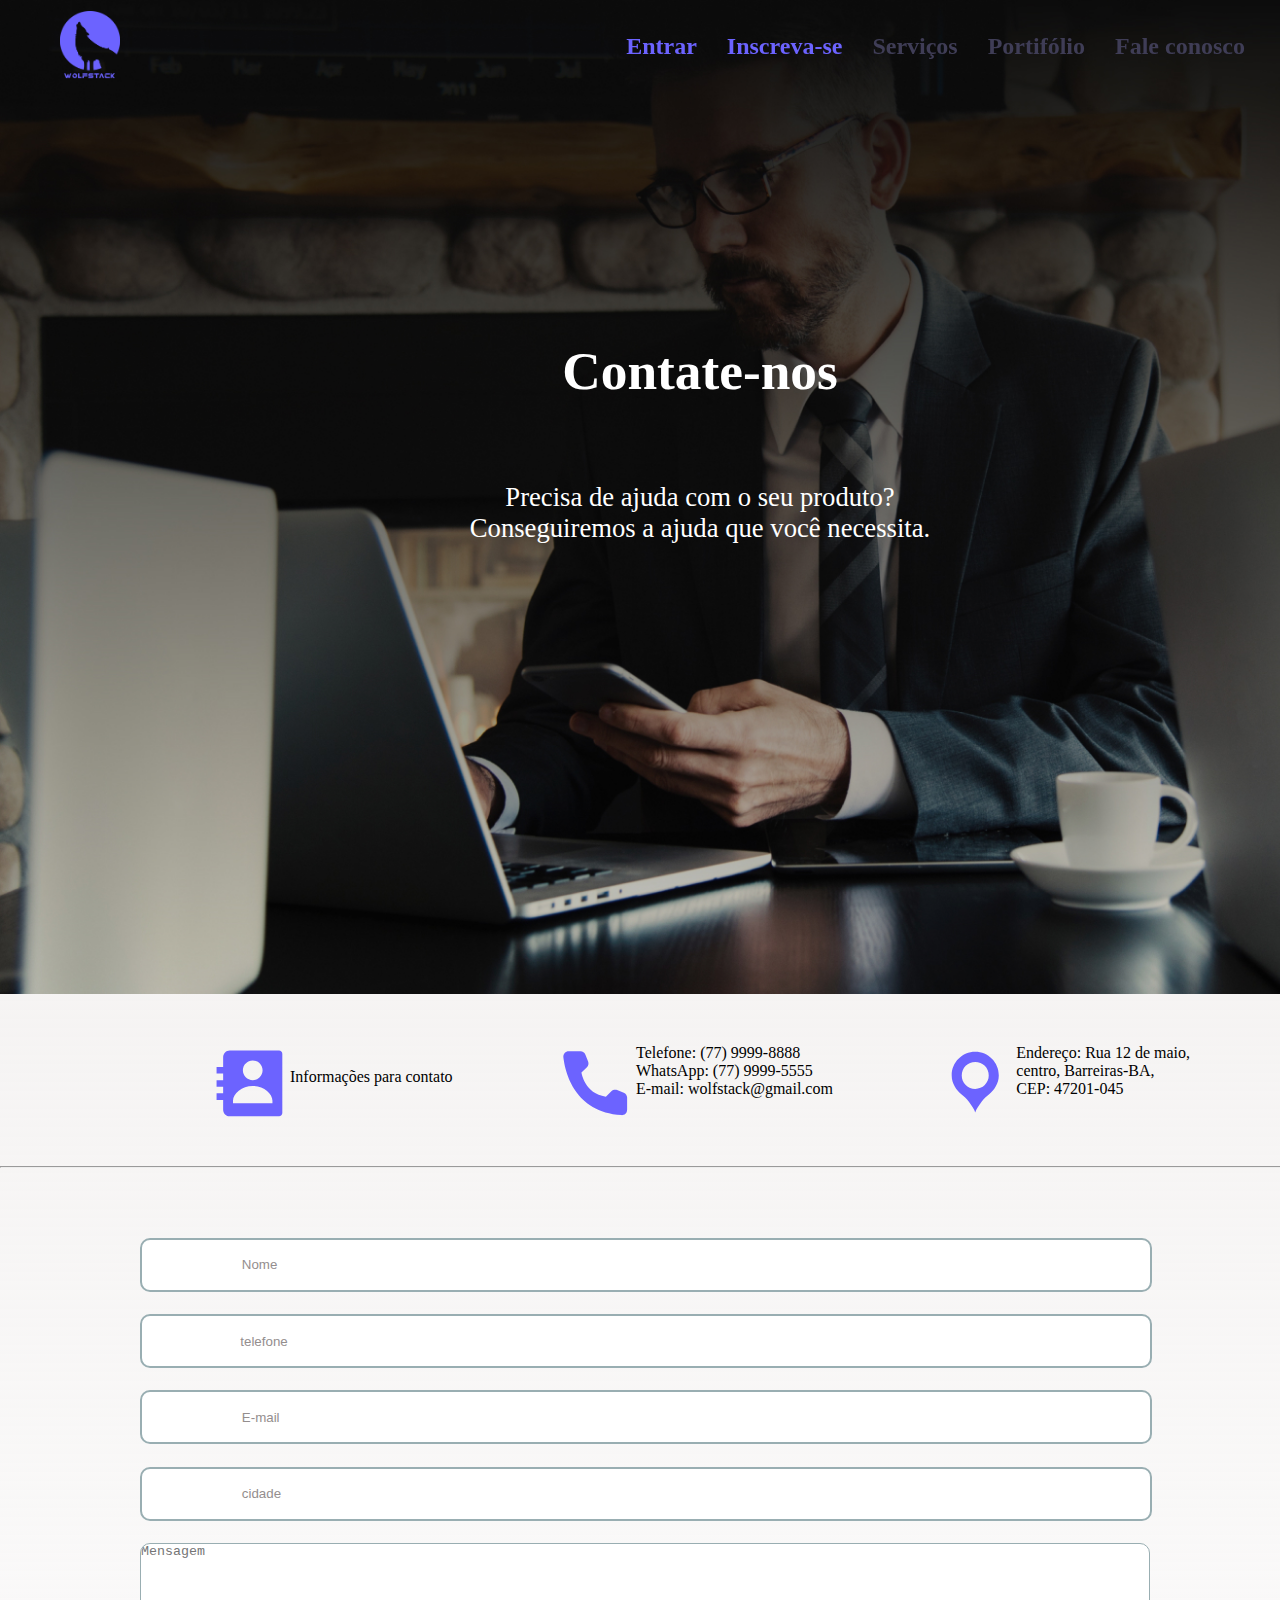
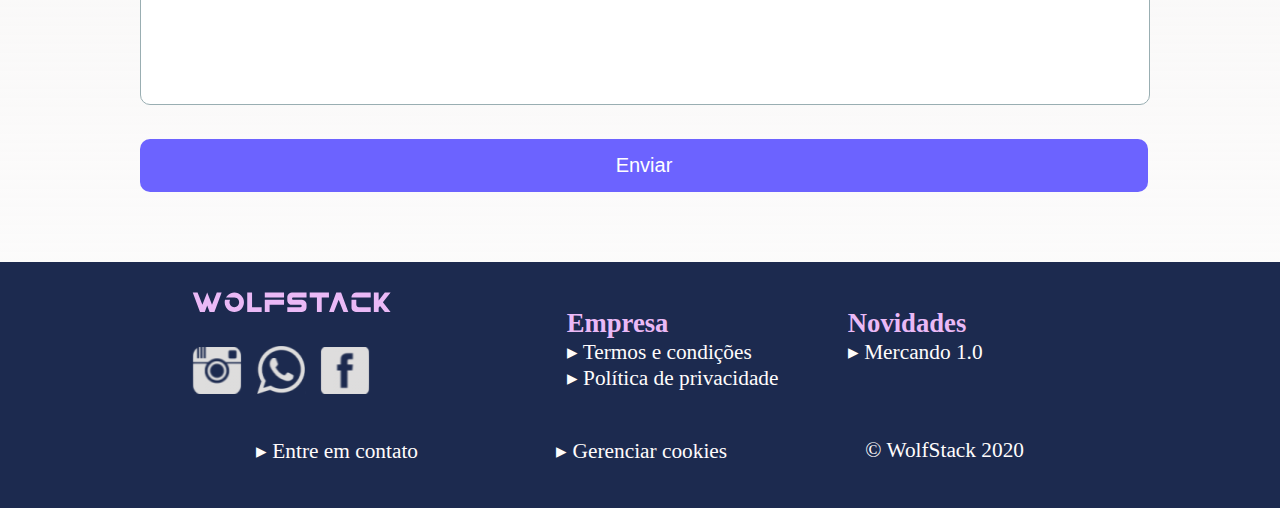
<file: WolfSatck/src/html/contate-nos.html>
<!DOCTYPE html>
<html lang="pt-BR">
  <head>
    <meta charset="UTF-8" />
    <meta name="viewport" content="width=device-width, initial-scale=1.0" />

    <link rel="stylesheet" type="text/css" href="../styles/menu.css" />
    <link rel="stylesheet" type="text/css" href="../styles/footer.css" />
    <link rel="stylesheet" type="text/css" href="../styles/global.css" />
    <link rel="stylesheet" type="text/css" href="../styles/contate-nos.css" />
    <script
      src="https://code.jquery.com/jquery-3.5.1.min.js"
      integrity="sha256-9/aliU8dGd2tb6OSsuzixeV4y/faTqgFtohetphbbj0="
      crossorigin="anonymous"
    ></script>
    <title>WolfStack - Página de contato</title>
  </head>
  <body>
    <header class="cabecalho">

      <div class="navbar">
          <a href="../html/Index.html"> <img src="../images/logo_cores_invertidas.png" alt="logo"> </a>
      
          <div class="hamburger active">
          
          </div>
      
          <ul class="menu active">
              <li> <a href="../html/login.html"><span>Entrar</span></a> </li>
              <li> <a href="../html/criar_conta.html"><span>Inscreva-se</span></a> </li>
              <li> <a href="#">Serviços</a>
              <ul>
                  <li><a href="../html/Servicos_WebSite.html">Web Sites</a></li>
                  <li><a href="../html/Servicos_SistemaWeb.html">Sistema Web</a></li>
                  <li><a href="../html/Servicos_Aplicativo.html">Aplicações Mobile</a></li>
                  <li><a href="../html/Servicos_Upgrade.html">Upgrade/Redesign</a></li>
              </ul>
              <li> <a href="../html/portifolio.html">Portifólio</a> </li>
              <li> <a href="../html/contate-nos.html">Fale conosco</a> </li>
          </ul>
      </div>
    </header>

    <div class="main_block">
      <section>
        <div class="apresentation">
          <img
            src="../images/initial_img_contactPage.jpg"
            alt="plano de fundo sistema"
          />
  
          <h3>Contate-nos</h3>
          <p>
            Precisa de ajuda com o seu produto? <br>
            Conseguiremos a ajuda que você necessita.
          </p>
        </div>
      </section>
  
      <section>
        <div class="contact">
          <div class="box info">
            <img
              src="../images/icon-contact.svg"
              alt="icone informações de contato"
            />
            <p>Informações para contato</p>
          </div>
  
          <div class="box phone">
            <img
              src="../images/icon-phone.svg"
              alt="icone informações de contato"
            />
            <p>
              Telefone: (77) 9999-8888 <br />
              WhatsApp: (77) 9999-5555 <br />
              E-mail: wolfstack@gmail.com
            </p>
          </div>
  
          <div class="box address">
            <img
              src="../images/icon-address.svg"
              alt="icone informações de contato"
            />
            <p>
              Endereço: Rua 12 de maio, <br />centro, Barreiras-BA, <br />
              CEP: 47201-045
            </p>
          </div>
        </div>
      </section>
      <hr>
      <div id="container_form">
        <div id="form">
          <form action="" method="POST" enctype="multipart/form-data">
            <input
              type="text"
              name="nome"
              id="nome"
              placeholder="Nome"
              required
            />
  
            <input
              type="number"
              name="telefone"
              id="telefone"
              placeholder="telefone"
            />
  
            <input type="text" name="email" id="email" placeholder="E-mail" />
            <input type="text" name="cidade" id="cidade" placeholder="cidade" />
  
            <textarea
              placeholder="Mensagem"
  
            ></textarea>
  
            <input
              class="button"
              type="submit"
              name="contato"
              id="contato"
              value="Enviar"
            />
          </form>
        </div>
      </div>
    </div>
    

   <!-- Footer -->
   <div id="container_pre_footer">
    <div id="pre-footer">
        <div id="div_logoRedesociais">
            <img src="../images/WolfStack_rodape_clara.svg" alt="WolfStack ilustração" id="logo_footer">
        
            <hr>

            <div id="pre_footer_img">
                <img src="../images/instagram_icon_white.svg" alt="ícone-instagram" class="icon_sociais">
                <img src="../images/whatsapp_icon_white.svg" alt="ícone-whatsapp" class="icon_sociais">
                <img src="../images/facebook_icon_white.svg" alt="ícone-facebook" class="icon_sociais">
            </div>

        </div>

            <hr>
        <div class="pre_footer_conteudo">
            
            <div id="empresa">
                <h5>Empresa</h5>
                <a href="#">&#9656; Termos e condições</a> 
                <br>
                <a href="#">&#9656; Política de privacidade</a>
        
            </div>

            <div id="novidade">
                <h5>Novidades</h5>
                <a href="#">&#9656; Mercando 1.0</a>
            </div>
            
        </div>
    </div>
    
</div>

<div id="container_footer">
    <footer>
        <a href="#">&#9656; Entre em contato</a> 
        <a href="#">&#9656; Gerenciar cookies</a>
        <p>	&#169; WolfStack 2020</p>
    
    </foote>
</div>


    <!--finish Footer-->
    <script src="../javascript/menu_services.js"></script>
    <script
      src="https://cdn.jsdelivr.net/npm/bootstrap@5.0.0-beta1/dist/js/bootstrap.bundle.min.js"
      integrity="sha384-ygbV9kiqUc6oa4msXn9868pTtWMgiQaeYH7/t7LECLbyPA2x65Kgf80OJFdroafW"
      crossorigin="anonymous"
    ></script>
  </body>
</html>
</file>
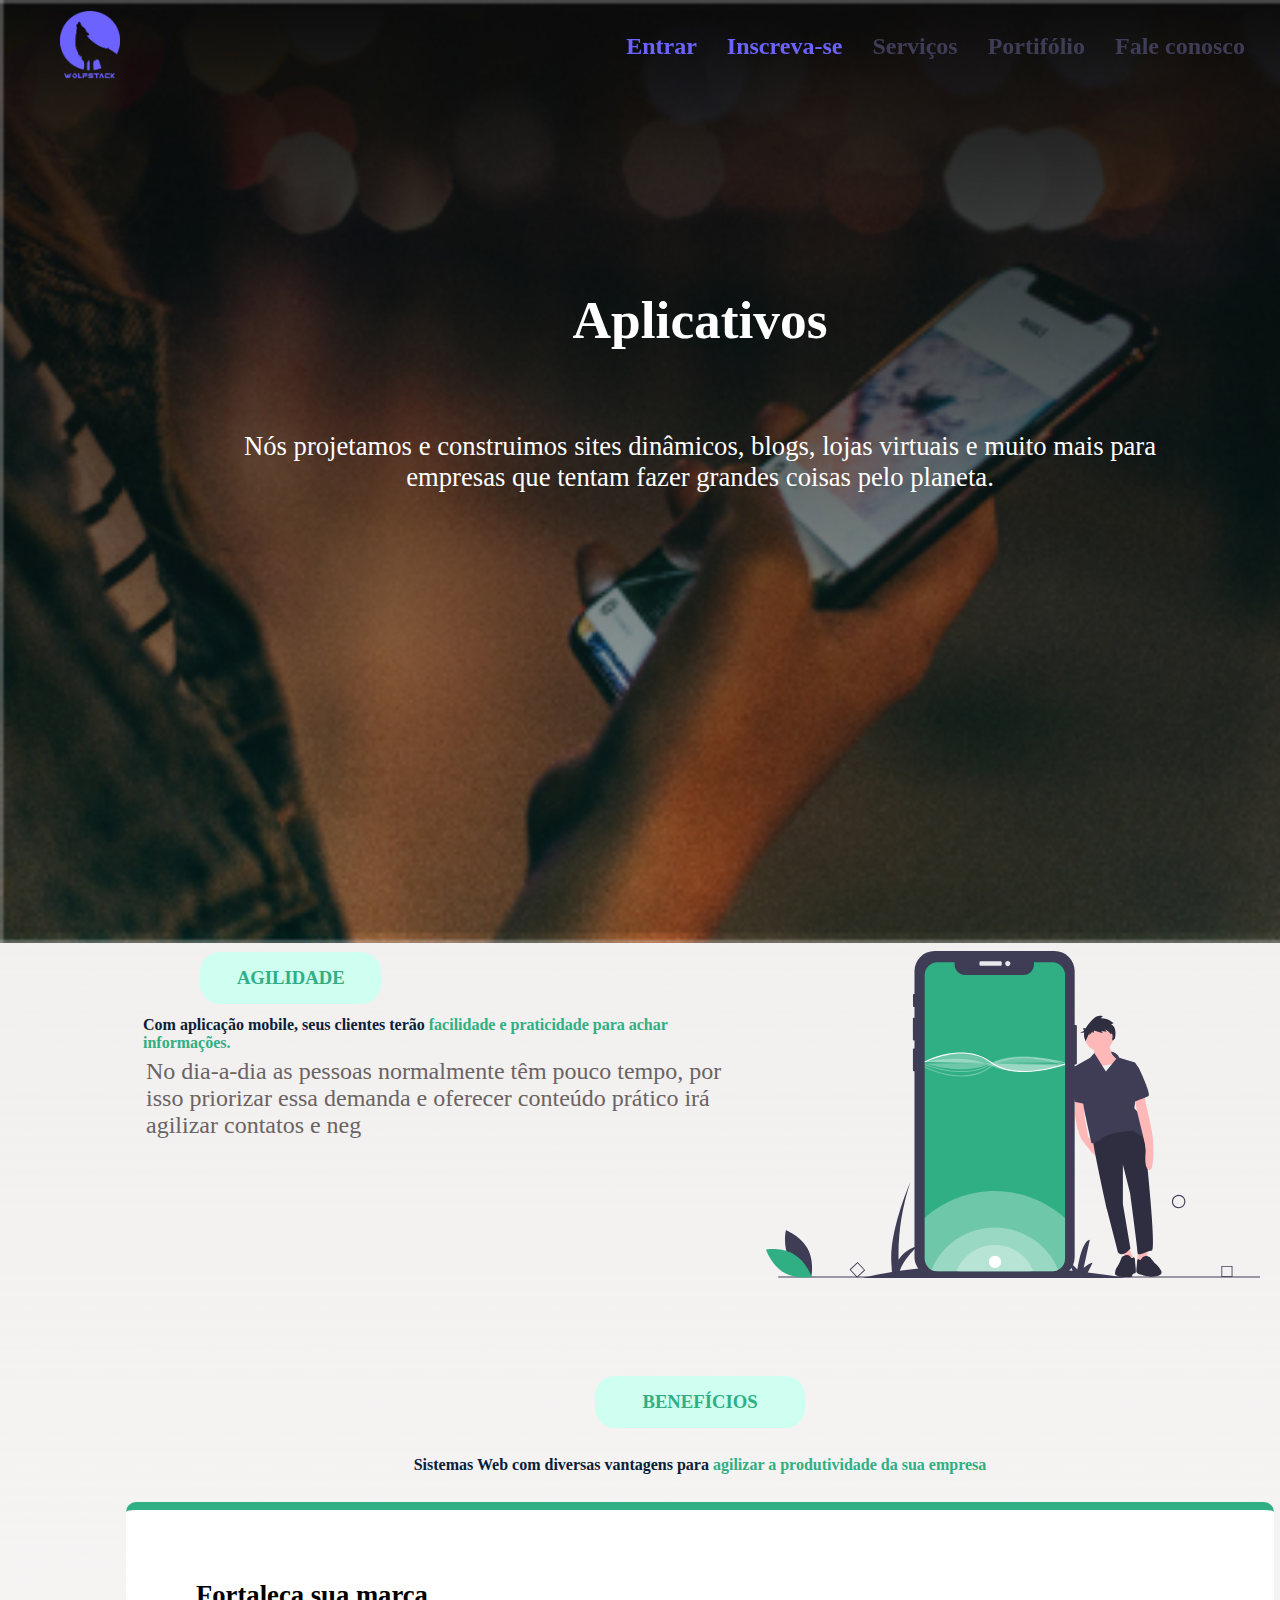
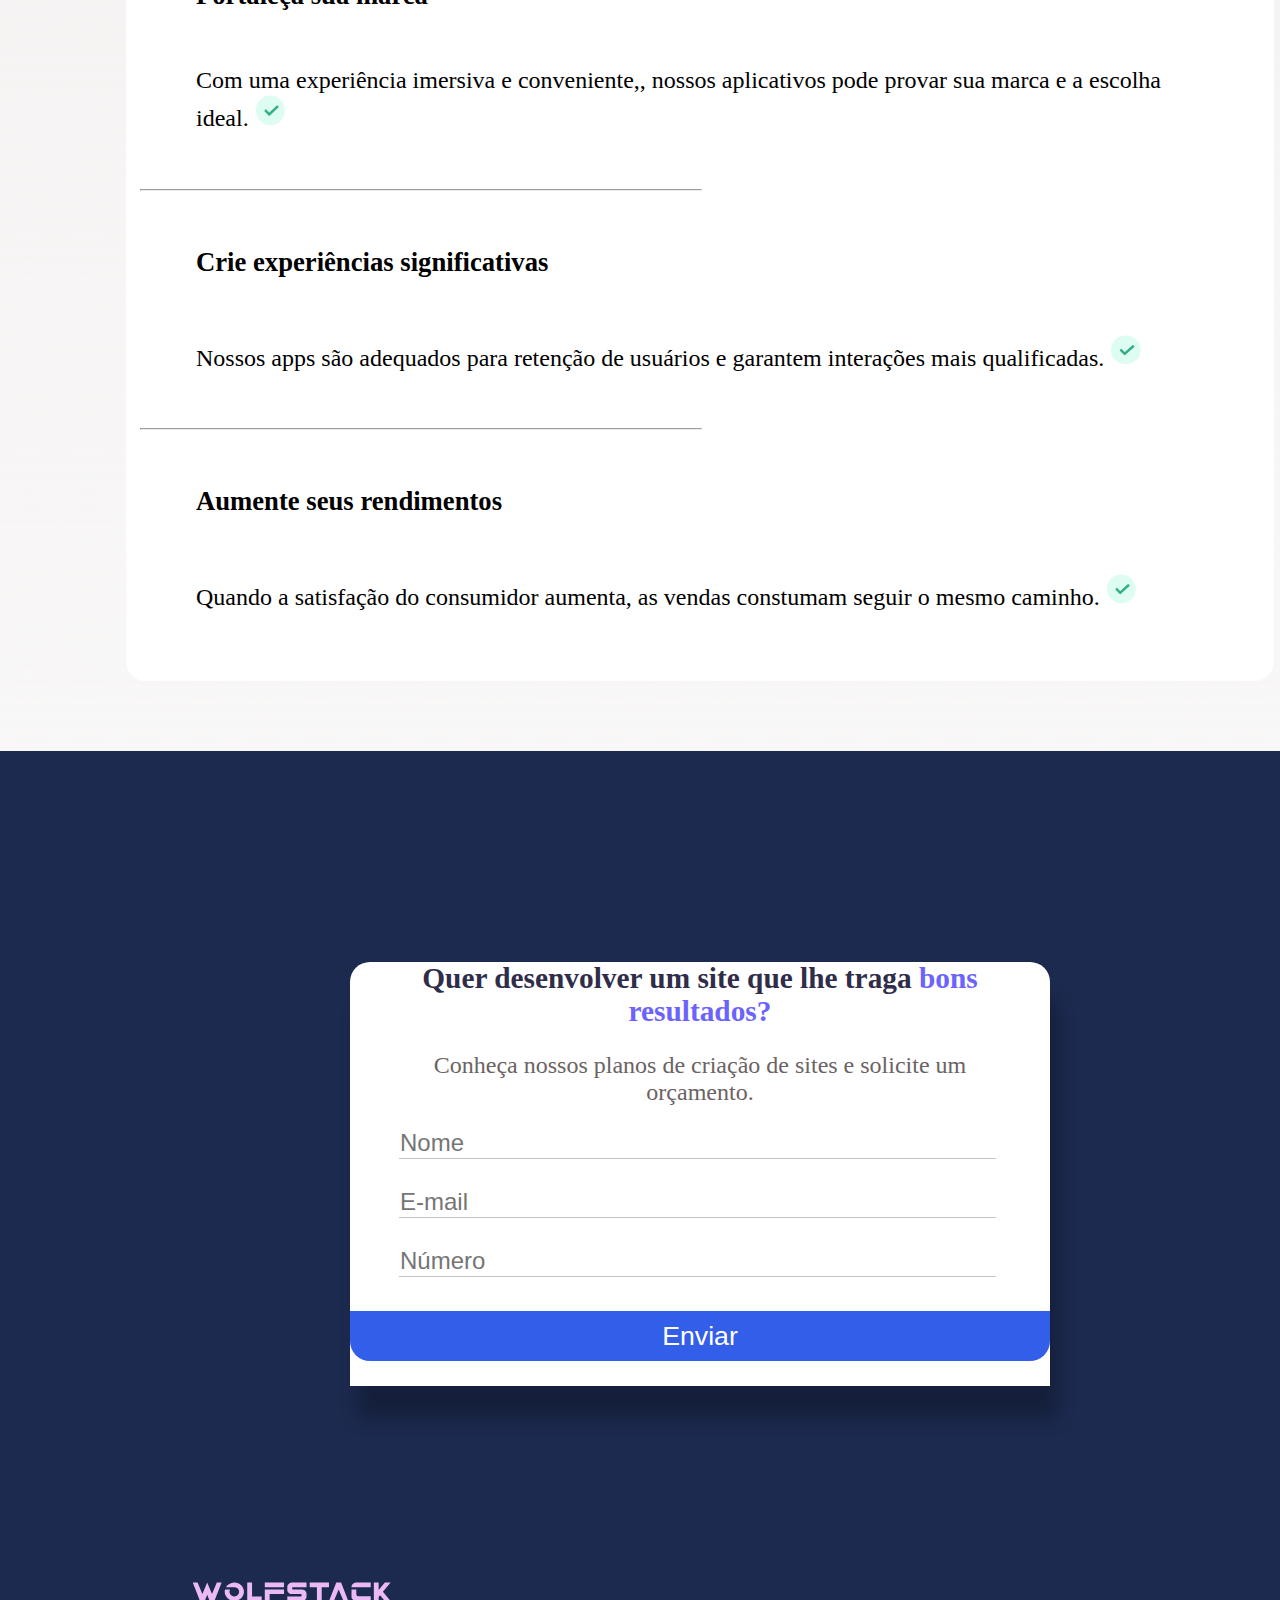
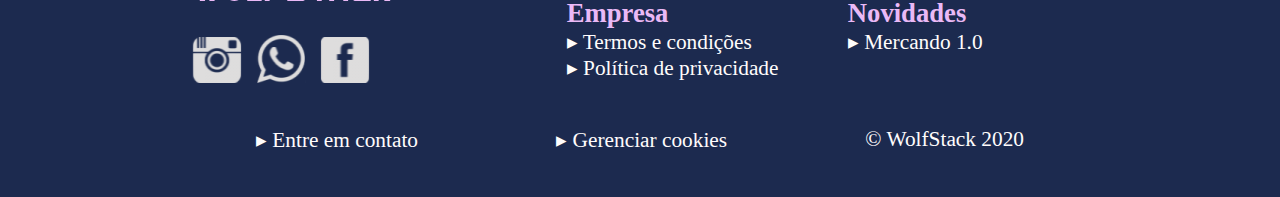
<file: WolfSatck/src/html/Servicos_Aplicativo.html>
<!DOCTYPE html>
<html lang="pt-BR">
    <head>
        <meta charset="UTF-8">
        <meta name="viewport" content="width=device-width, initial-scale=1.0">
        <link rel="stylesheet" type="text/css" href="../styles/aplicativo.css">
        <link rel="stylesheet" type="text/css" href="../styles/menu.css">
        <link rel="stylesheet" type="text/css" href="../styles/footer.css">
        <link rel="stylesheet" type="text/css" href="../styles/global.css">
        <link rel="stylesheet" type="text/css" href="../styles/form.css">
        <link href="https://cdn.jsdelivr.net/npm/bootstrap@5.0.0-beta1/dist/css/bootstrap.min.css" rel="stylesheet" integrity="sha384-giJF6kkoqNQ00vy+HMDP7azOuL0xtbfIcaT9wjKHr8RbDVddVHyTfAAsrekwKmP1" crossorigin="anonymous">
        <script
    src="https://code.jquery.com/jquery-3.5.1.min.js"
    integrity="sha256-9/aliU8dGd2tb6OSsuzixeV4y/faTqgFtohetphbbj0="
    crossorigin="anonymous"
  ></script>
        <title>WolfStack - Aplicativo</title>
    </head>
    <body>
        <header class="cabecalho">

            <div class="navbar">
                <a href="../html/Index.html"> <img src="../images/logo_cores_invertidas.png" alt="logo"> </a>
            
                <div class="hamburger active">
                
                </div>
            
                <ul class="menu active">
                    <li> <a href="../html/login.html"><span>Entrar</span></a> </li>
                    <li> <a href="../html/criar_conta.html"><span>Inscreva-se</span></a> </li>
                    <li> <a href="#">Serviços</a>
                    <ul>
                        <li><a href="../html/Servicos_WebSite.html">Web Sites</a></li>
                        <li><a href="../html/Servicos_SistemaWeb.html">Sistema Web</a></li>
                        <li><a href="../html/Servicos_Aplicativo.html">Aplicações Mobile</a></li>
                        <li><a href="../html/Servicos_Upgrade.html">Upgrade/Redesign</a></li>
                    </ul>
                    <li> <a href="../html/portifolio.html">Portifólio</a> </li>
                    <li> <a href="../html/contate-nos.html">Fale conosco</a> </li>
                </ul>
            </div>
        </header>

        <div class="main_block">
            <div class="apresentation">
                <img src="../images/initial_img_Aplicativo.jpg" alt="plano de fundo sistema">
                
            <h3>Aplicativos</h3>
            <p> Nós projetamos e construimos sites dinâmicos, blogs, lojas virtuais e muito mais para empresas que tentam fazer grandes coisas pelo planeta.</p>
            </div>

            <article>
            
                <div id="conteudo_article">
                    <div id="agilidade">
                        <h5>AGILIDADE</h5>
                    </div>
        
                    <h4>Com aplicação mobile, seus clientes terão <span id="destaque"> facilidade e praticidade para achar informações. </span> </h4>
                    <p> No dia-a-dia as pessoas normalmente têm pouco tempo, por isso priorizar essa demanda e oferecer conteúdo prático irá agilizar contatos e neg</p>
                </div>

                <img src="../images/undraw_Mobile_application.svg" alt="resentativa da internet" id="img_internetConect">
            </article>

            <section>
                <div id="container_vantagem">
                    
                    <div id="benefícios">
                        <h5>BENEFÍCIOS</h5>
                    </div>
                    
                    <div id="conteudo_vantagem">
                        <h4>Sistemas Web com diversas vantagens para <span id="destaque"> agilizar a produtividade da sua empresa </span></h4>
                    </div>
                </div>

                <div id="quadro_vantagens">

                    <h5>Fortaleça sua marca</h5>
                    <p> Com uma experiência imersiva e conveniente,, nossos aplicativos pode provar sua marca e a escolha ideal. <img src="../images/icon-confirmation.svg" alt="icone de confirmação"></p>
                    
                    <hr>

                    <h5>Crie experiências significativas</h5>
                    <p>Nossos apps são adequados para retenção de usuários e garantem interações mais qualificadas. <img src="../images/icon-confirmation.svg" alt="icone de confirmação"></p>
                    
                    <hr>

                    <h5>Aumente seus rendimentos</h5>
                    <p>Quando a satisfação do consumidor aumenta, as vendas constumam seguir o mesmo caminho. <img src="../images/icon-confirmation.svg" alt="icone de confirmação"></p>
                    

                </div>

            </section>

            <div id="container_form">
                <div id="form">
                    <h3> Quer desenvolver um site que
                        lhe traga <span class="destaques"> bons resultados? </span> </h3>
                    <p> Conheça nossos planos de criação de sites e solicite um orçamento. </p>
                    <form action="" method="POST" enctype="multipart/form-data">
                        <input type="text" name="nome" id="nome" placeholder="Nome" required>
                        <br>
                        <input type="text" name="email" id="email" placeholder="E-mail">
                        <input type="number" name="numero" id="numero" placeholder="Número">
                    
                        <input class="button" type="submit" name="contato" id="contato" value="Enviar"> 
                    
                    </form>
                </div>
            </div>
        </div>
        
        
        <!-- Footer -->
        <div id="container_pre_footer">
            <div id="pre-footer">
                <div id="div_logoRedesociais">
                    <img src="../images/WolfStack_rodape_clara.svg" alt="WolfStack ilustração" id="logo_footer">
                
                    <hr>
    
                    <div id="pre_footer_img">
                        <img src="../images/instagram_icon_white.svg" alt="ícone-instagram" class="icon_sociais">
                        <img src="../images/whatsapp_icon_white.svg" alt="ícone-whatsapp" class="icon_sociais">
                        <img src="../images/facebook_icon_white.svg" alt="ícone-facebook" class="icon_sociais">
                    </div>

                </div>

                    <hr>
                <div class="pre_footer_conteudo">
                    
                    <div id="empresa">
                        <h5>Empresa</h5>
                        <a href="#">&#9656; Termos e condições</a> 
                        <br>
                        <a href="#">&#9656; Política de privacidade</a>
                
                    </div>
    
                    <div id="novidade">
                        <h5>Novidades</h5>
                        <a href="#">&#9656; Mercando 1.0</a>
                    </div>
                    
                </div>
            </div>
            
        </div>

        <div id="container_footer">
            <footer>
                <a href="#">&#9656; Entre em contato</a> 
                <a href="#">&#9656; Gerenciar cookies</a>
                <p>	&#169; WolfStack 2020</p>
            
            </foote>
        </div> 
        <!--finish Footer-->
        <script src="../javascript/menu_services.js"></script>
        <script src="https://cdn.jsdelivr.net/npm/bootstrap@5.0.0-beta1/dist/js/bootstrap.bundle.min.js" integrity="sha384-ygbV9kiqUc6oa4msXn9868pTtWMgiQaeYH7/t7LECLbyPA2x65Kgf80OJFdroafW" crossorigin="anonymous"></script>
    </body>
</html>
</file>
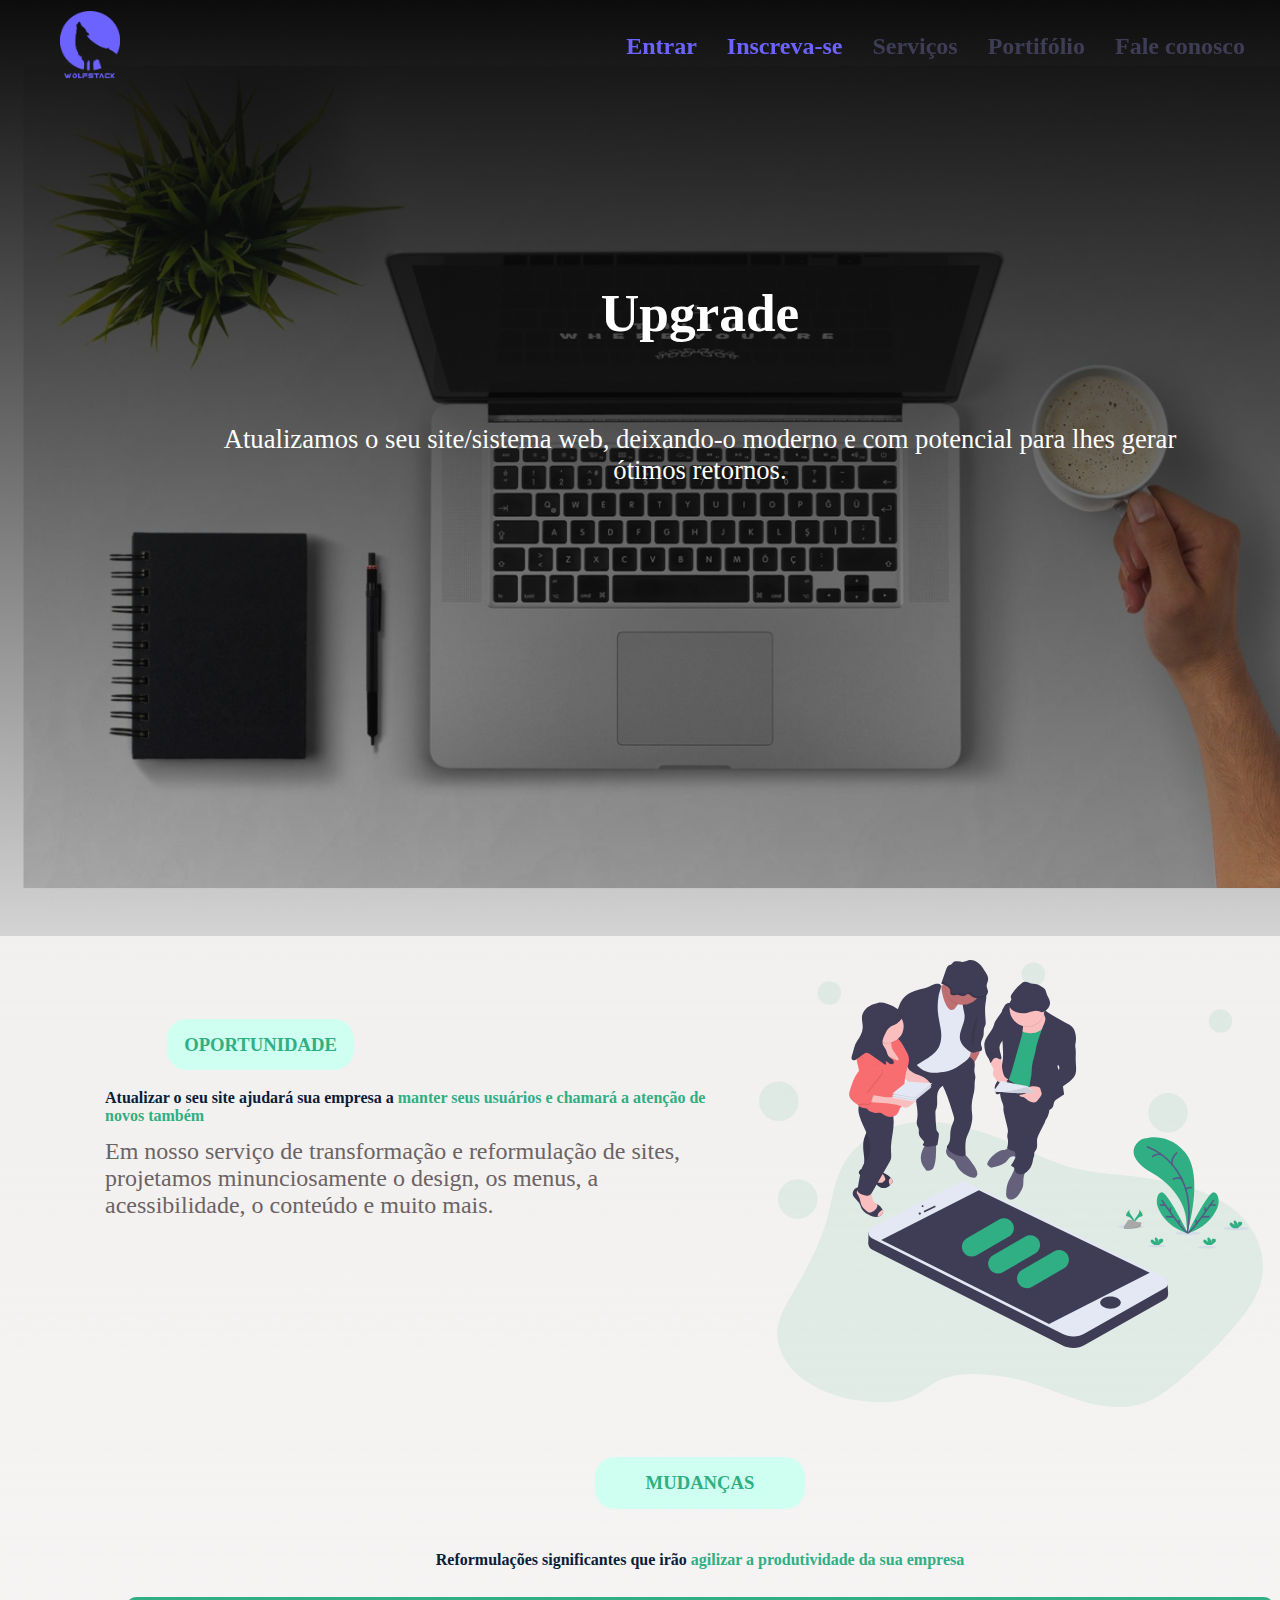
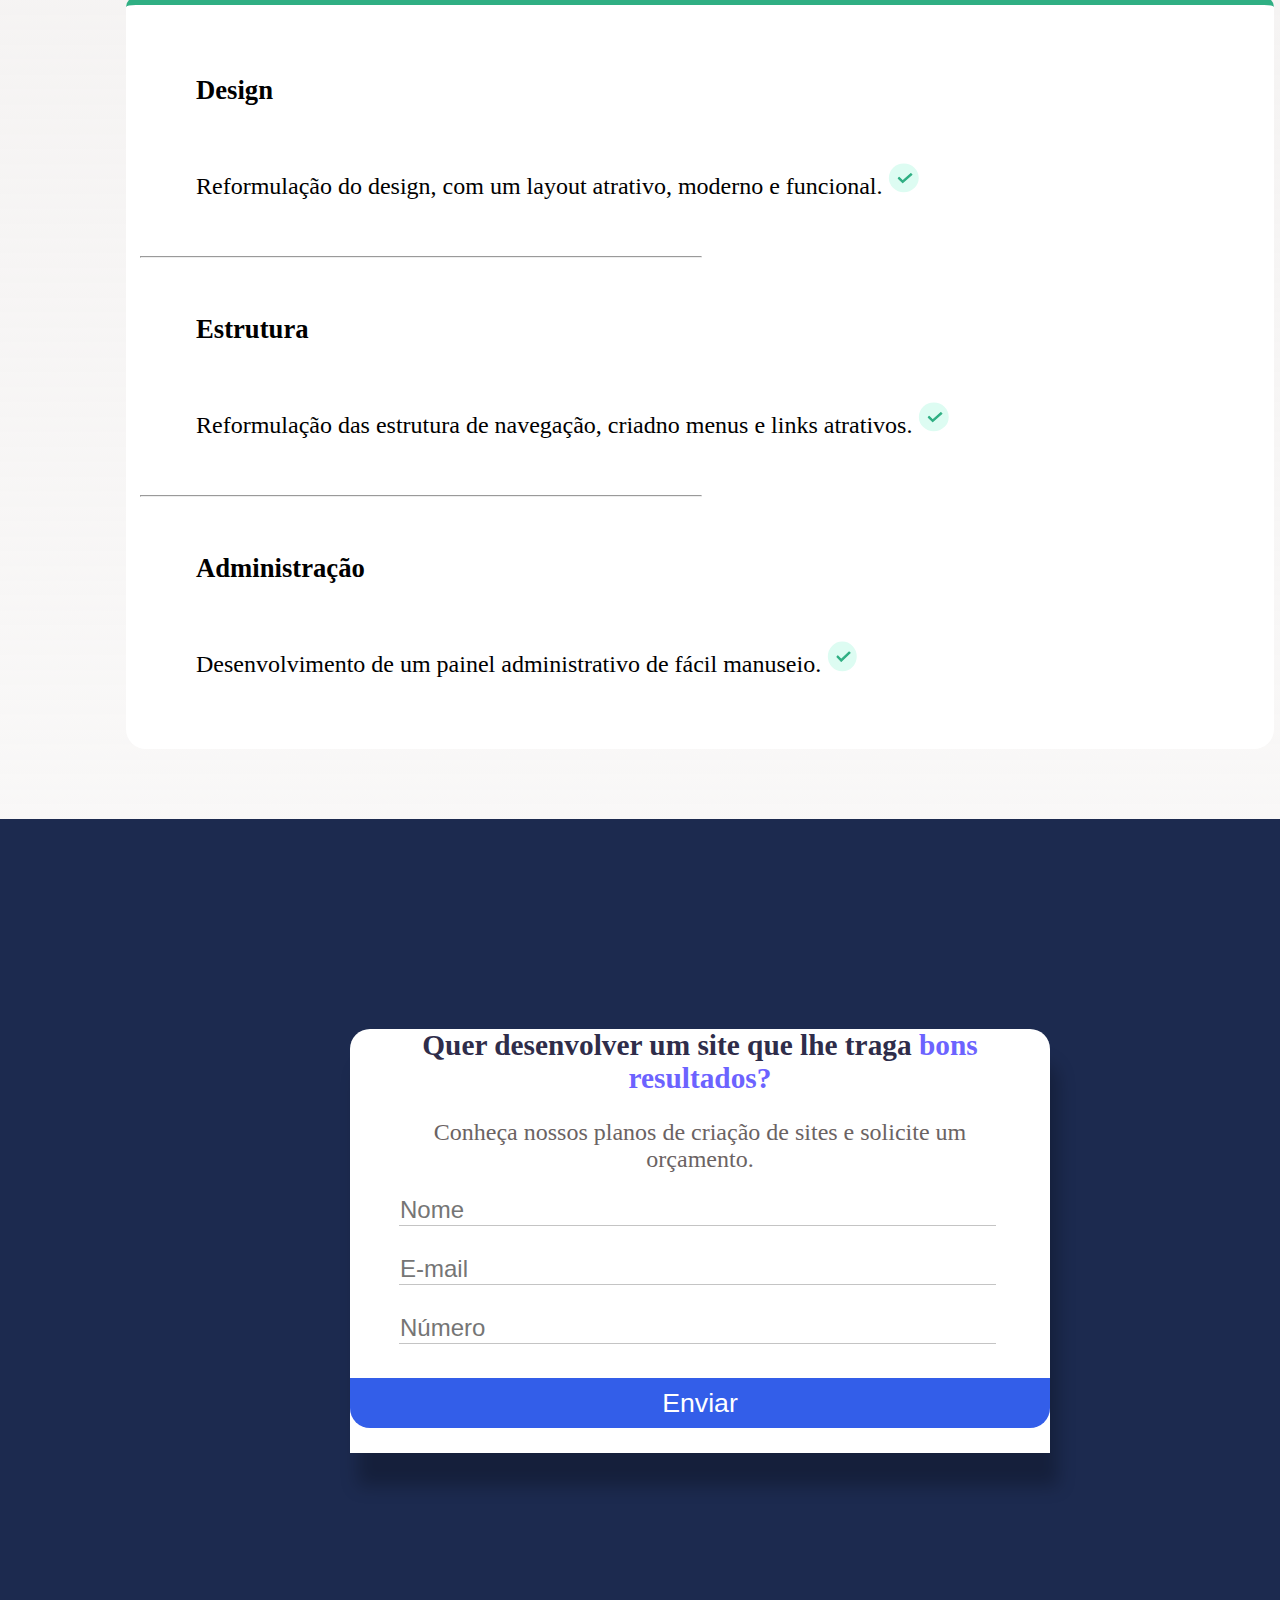
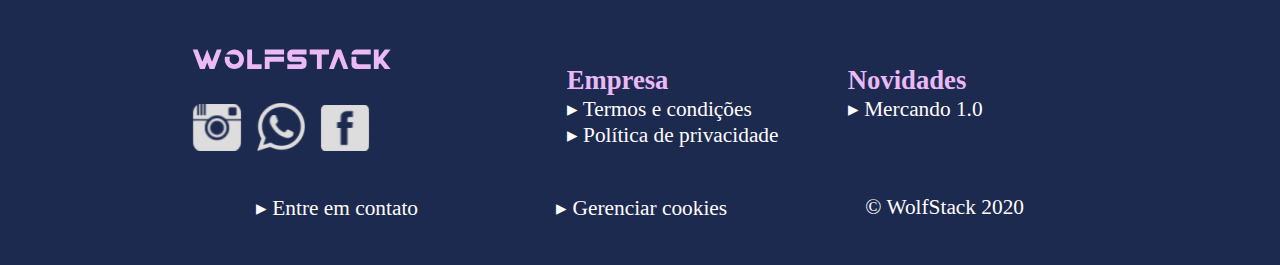
<file: WolfSatck/src/html/Servicos_Upgrade.html>
<!DOCTYPE html>
<html lang="pt-BR">
    <head>
        <meta charset="UTF-8">
        <meta name="viewport" content="width=device-width, initial-scale=1.0">
        <link rel="stylesheet" type="text/css" href="../styles/upgrade.css">
        <link rel="stylesheet" type="text/css" href="../styles/menu.css">
        <link rel="stylesheet" type="text/css" href="../styles/footer.css">
        <link rel="stylesheet" type="text/css" href="../styles/global.css">
        <link rel="stylesheet" type="text/css" href="../styles/form.css">
        <link href="https://cdn.jsdelivr.net/npm/bootstrap@5.0.0-beta1/dist/css/bootstrap.min.css" rel="stylesheet" integrity="sha384-giJF6kkoqNQ00vy+HMDP7azOuL0xtbfIcaT9wjKHr8RbDVddVHyTfAAsrekwKmP1" crossorigin="anonymous">
        <script
    src="https://code.jquery.com/jquery-3.5.1.min.js"
    integrity="sha256-9/aliU8dGd2tb6OSsuzixeV4y/faTqgFtohetphbbj0="
    crossorigin="anonymous"
  ></script>
        <title>WolfStack - Upgrade</title>
    </head>
    <body>
        <header class="cabecalho">

            <div class="navbar">
                <a href="../html/Index.html"> <img src="../images/logo_cores_invertidas.png" alt="logo"> </a>
            
                <div class="hamburger active">
                
                </div>
            
                <ul class="menu active">
                    <li> <a href="../html/login.html"><span>Entrar</span></a> </li>
                    <li> <a href="../html/criar_conta.html"><span>Inscreva-se</span></a> </li>
                    <li> <a href="#">Serviços</a>
                    <ul>
                        <li><a href="../html/Servicos_WebSite.html">Web Sites</a></li>
                        <li><a href="../html/Servicos_SistemaWeb.html">Sistema Web</a></li>
                        <li><a href="../html/Servicos_Aplicativo.html">Aplicações Mobile</a></li>
                        <li><a href="../html/Servicos_Upgrade.html">Upgrade/Redesign</a></li>
                    </ul>
                    <li> <a href="../html/portifolio.html">Portifólio</a> </li>
                    <li> <a href="../html/contate-nos.html">Fale conosco</a> </li>
                </ul>
            </div>
        </header>

        <div class="main_block">
            <div class="apresentation">
                <img src="../images/initial_img_upgrade.jpg" alt="plano de fundo sistema">
                    
                <h3>Upgrade</h3>
                <p> Atualizamos o seu site/sistema web, deixando-o moderno e com potencial para lhes gerar ótimos retornos.</p>
            </div>
    
            <article>
                <div id="conteudo_article">
                    <div id="oportunidade">
                        <h5>OPORTUNIDADE</h5>
                    </div>
        
                    <h4>Atualizar o seu site ajudará sua empresa a<span id="destaque"> manter seus usuários e chamará a atenção de novos também </span> </h4>
                    <p> Em nosso serviço de transformação e reformulação de sites, projetamos minunciosamente o design, os menus, a acessibilidade, o conteúdo e muito mais.</p>    
                </div>
    
                <img src="../images/undraw_mobile_testing.svg" alt="resentativa da internet" id="img_internetConect">
            </article>
    
            <section>
                <div id="container_mudancas">
                    
                    <div id="mudancas">
                        <h5>MUDANÇAS</h5>
                    </div>
                    
                    <div id="conteudo_vantagem">
                        <h4>Reformulações significantes que irão <span id="destaque"> agilizar a produtividade da sua empresa </span></h4>
                    </div>
                </div>
    
                <div id="quadro_vantagens">
    
                    <h5>Design</h5>
                    <p> Reformulação do design, com um layout atrativo, moderno e funcional. <img src="../images/icon-confirmation.svg" alt="icone de confirmação"></p>
                    
                    <hr>
    
                    <h5>Estrutura</h5>
                    <p>Reformulação das estrutura de navegação, criadno menus e links atrativos. <img src="../images/icon-confirmation.svg" alt="icone de confirmação"></p>
                    
                    <hr>
    
                    <h5>Administração</h5>
                    <p>Desenvolvimento de um painel administrativo de fácil manuseio. <img src="../images/icon-confirmation.svg" alt="icone de confirmação"></p>
                    
    
                </div>
    
            </section>
    
            <div id="container_form">
                <div id="form">
                    <h3> Quer desenvolver um site que
                        lhe traga <span class="destaques"> bons resultados? </span> </h3>
                    <p> Conheça nossos planos de criação de sites e solicite um orçamento. </p>
                    <form action="" method="POST" enctype="multipart/form-data">
                        <input type="text" name="nome" id="nome" placeholder="Nome" required>
                        <br>
                        <input type="text" name="email" id="email" placeholder="E-mail">
                        <input type="number" name="numero" id="numero" placeholder="Número">
                       
                        <input class="button" type="submit" name="contato" id="contato" value="Enviar"> 
                       
                    </form>
                </div>
            </div>
            
        </div>
        
        <!-- Footer -->
        <div id="container_pre_footer">
            <div id="pre-footer">
                <div id="div_logoRedesociais">
                    <img src="../images/WolfStack_rodape_clara.svg" alt="WolfStack ilustração" id="logo_footer">
                
                    <hr>
    
                    <div id="pre_footer_img">
                        <img src="../images/instagram_icon_white.svg" alt="ícone-instagram" class="icon_sociais">
                        <img src="../images/whatsapp_icon_white.svg" alt="ícone-whatsapp" class="icon_sociais">
                        <img src="../images/facebook_icon_white.svg" alt="ícone-facebook" class="icon_sociais">
                    </div>

                </div>

                    <hr>
                <div class="pre_footer_conteudo">
                    
                    <div id="empresa">
                        <h5>Empresa</h5>
                        <a href="#">&#9656; Termos e condições</a> 
                        <br>
                        <a href="#">&#9656; Política de privacidade</a>
                
                    </div>
    
                    <div id="novidade">
                        <h5>Novidades</h5>
                        <a href="#">&#9656; Mercando 1.0</a>
                    </div>
                    
                </div>
            </div>
            
        </div>

        <div id="container_footer">
            <footer>
                <a href="#">&#9656; Entre em contato</a> 
                <a href="#">&#9656; Gerenciar cookies</a>
                <p>	&#169; WolfStack 2020</p>
            
            </foote>
        </div>
        <!--finish Footer-->
        <script src="../javascript/menu_services.js"></script>
        <script src="https://cdn.jsdelivr.net/npm/bootstrap@5.0.0-beta1/dist/js/bootstrap.bundle.min.js" integrity="sha384-ygbV9kiqUc6oa4msXn9868pTtWMgiQaeYH7/t7LECLbyPA2x65Kgf80OJFdroafW" crossorigin="anonymous"></script>
    </body>
</html>
</file>
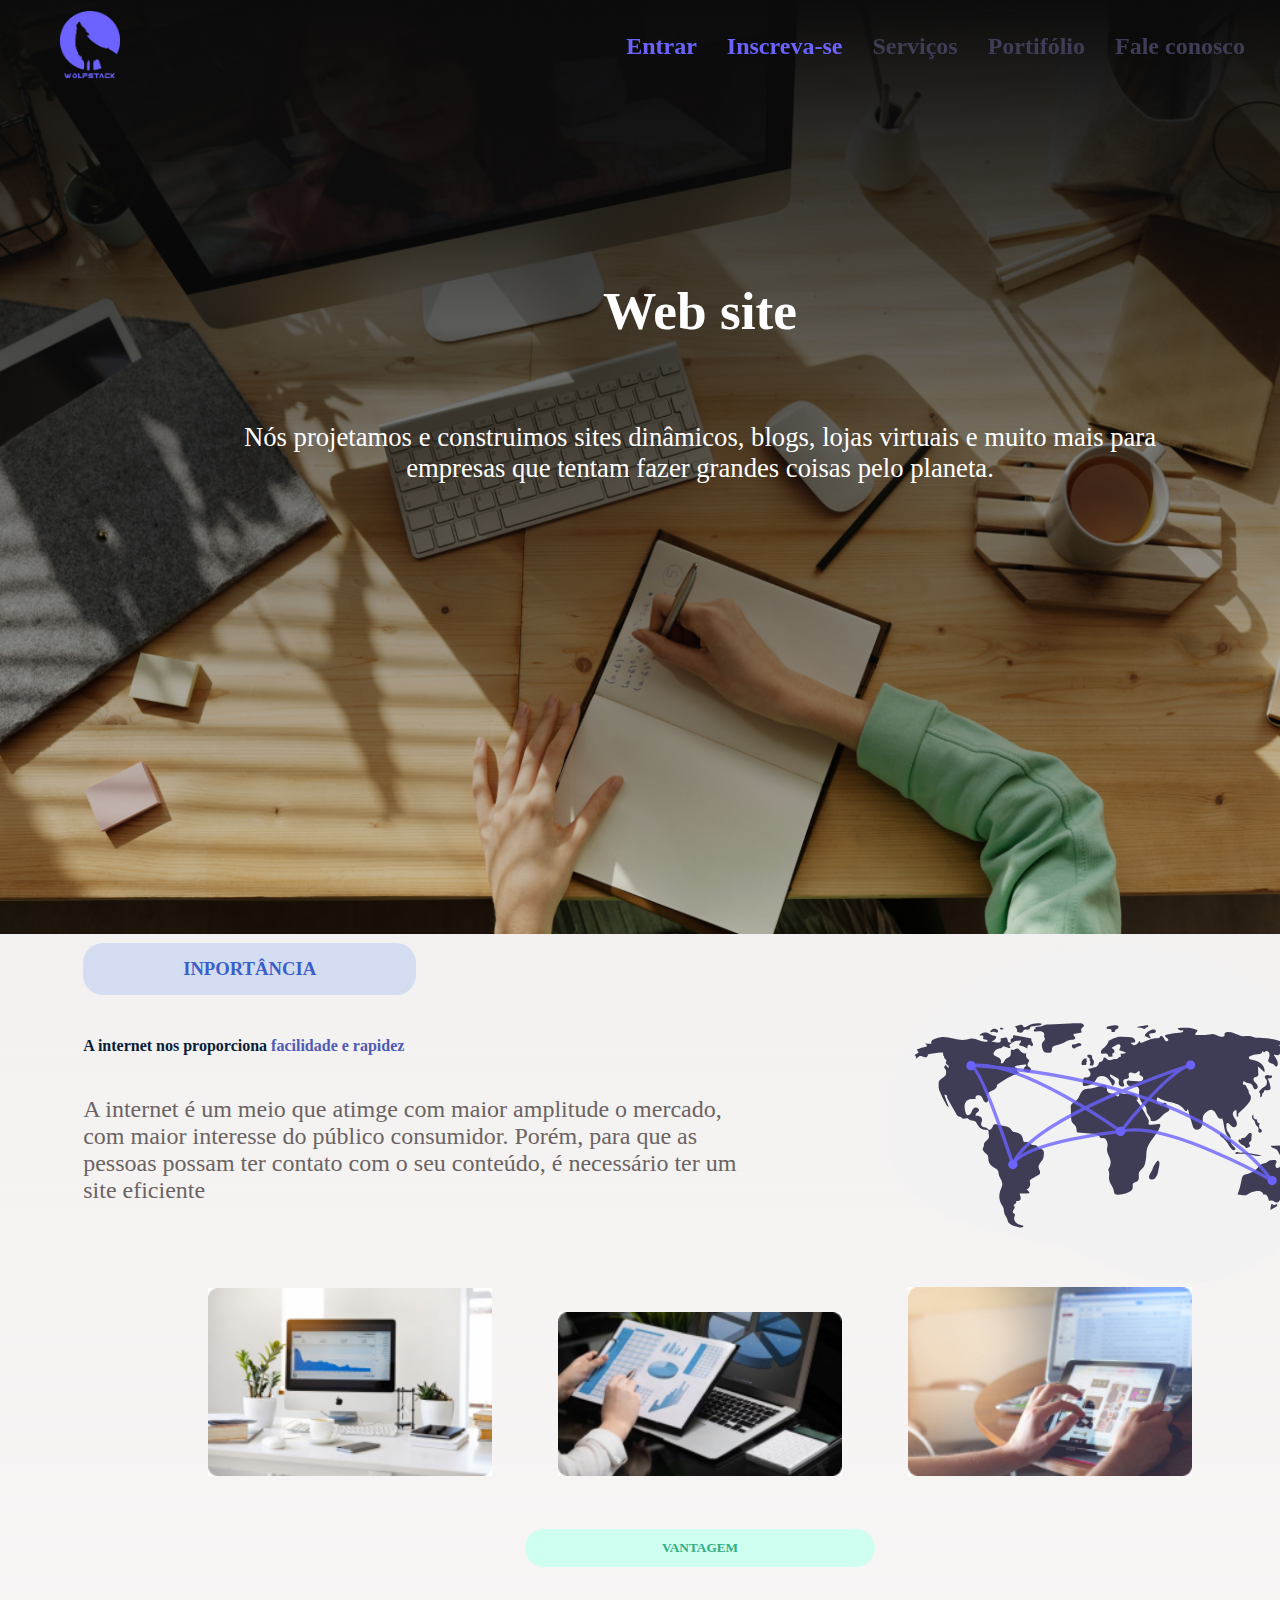
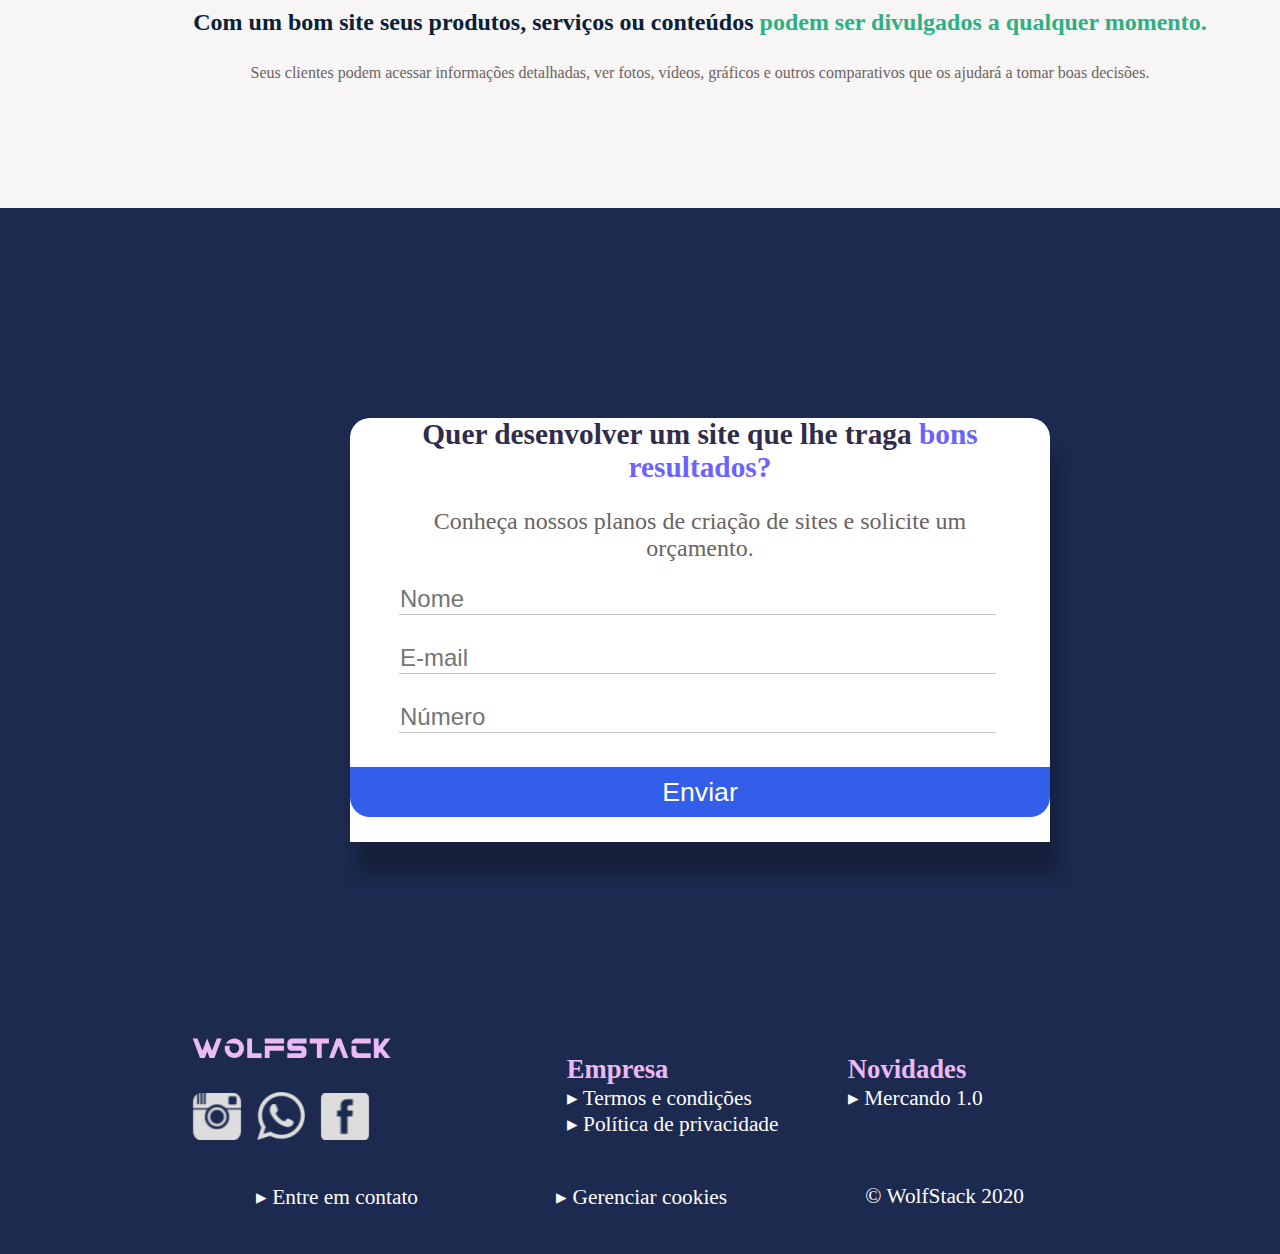
<file: WolfSatck/src/html/Servicos_WebSite.html>
<!DOCTYPE html>
<html lang="pt-BR">
    <head>
        <meta charset="UTF-8">
        <meta name="viewport" content="width=device-width, initial-scale=1.0">
        <link rel="stylesheet" type="text/css" href="../styles/web_site.css">
        <link rel="stylesheet" type="text/css" href="../styles/menu.css">
        <link rel="stylesheet" type="text/css" href="../styles/footer.css">
        <link rel="stylesheet" type="text/css" href="../styles/form.css">
        <link rel="stylesheet" type="text/css" href="../styles/global.css">
        <link href="https://cdn.jsdelivr.net/npm/bootstrap@5.0.0-beta1/dist/css/bootstrap.min.css" rel="stylesheet" integrity="sha384-giJF6kkoqNQ00vy+HMDP7azOuL0xtbfIcaT9wjKHr8RbDVddVHyTfAAsrekwKmP1" crossorigin="anonymous">
        <script src="https://code.jquery.com/jquery-3.5.1.min.js" integrity="sha256-9/aliU8dGd2tb6OSsuzixeV4y/faTqgFtohetphbbj0=" crossorigin="anonymous"></script>
        <title>WolfStack - Web Site</title>
    </head>
    <body>
        <header class="cabecalho">

            <div class="navbar">
                <a href="../html/Index.html"> <img src="../images/logo_cores_invertidas.png" alt="logo"> </a>
            
                <div class="hamburger active">
                
                </div>
            
                <ul class="menu active">
                    <li> <a href="../html/login.html"><span>Entrar</span></a> </li>
                    <li> <a href="../html/criar_conta.html"><span>Inscreva-se</span></a> </li>
                    <li> <a href="#">Serviços</a>
                    <ul>
                        <li><a href="../html/Servicos_WebSite.html">Web Sites</a></li>
                        <li><a href="../html/Servicos_SistemaWeb.html">Sistema Web</a></li>
                        <li><a href="../html/Servicos_Aplicativo.html">Aplicações Mobile</a></li>
                        <li><a href="../html/Servicos_Upgrade.html">Upgrade/Redesign</a></li>
                    </ul>
                    <li> <a href="../html/portifolio.html">Portifólio</a> </li>
                    <li> <a href="../html/contate-nos.html">Fale conosco</a> </li>
                </ul>
            </div>
        </header>

        <div class="main_block">
            <div class="apresentation">
                <img src="../images/initial_img_WebSite.jpg" alt="plano de fundo sistema">
                
            <h3>Web site</h3>
            <p> Nós projetamos e construimos sites dinâmicos, blogs, lojas virtuais e muito mais para empresas que tentam fazer grandes coisas pelo planeta.</p>
            </div>

        

            <article>
                <div id="container_impotancia">
                    <div id="importancia">
                        <h5>INPORTÂNCIA</h5>
                    </div>
                    <h4>A internet nos proporciona <span id="destaque"> facilidade e rapidez </span> </h4>
                    <p> A internet é um meio que atimge com maior amplitude o mercado, com maior interesse do público consumidor. Porém, para que as pessoas possam ter contato com o seu conteúdo, é necessário ter um site eficiente</p>
                </div>
                
                <img src="../images/undraw_connected_world_wuay.svg" alt="resentativa_da_internet" id="img_internetConect">
            </article>

            <section>
                <div id="container_vantagem">

                    <div id="img_vantagem">
                        <img src="../images/illustrative_picture01.jpg" alt="">
                        <img src="../images/illustrative_picture02.jpg" alt="">
                        <img src="../images/illustrative_picture03.jpg" alt="">
                        

                    </div>
                    
                    <div id="vantagem">
                        <h5>VANTAGEM</h5>
                    </div>
                    
                    <div id="conteudo_vantagem">
                        <h4>Com um bom site seus produtos, serviços ou conteúdos <span id="seg_destaque"> podem ser divulgados a qualquer momento. </span></h4>
                    </div>
                        <p> Seus clientes podem acessar informações detalhadas, ver fotos, vídeos, gráficos e outros comparativos que os ajudará a tomar boas decisões. </p>
                    
                </div>
            </section>

            <div id="container_form">
                <div id="form">
                    <h3> Quer desenvolver um site que
                        lhe traga <span class="destaques"> bons resultados? </span> </h3>
                    <p> Conheça nossos planos de criação de sites e solicite um orçamento. </p>
                    <form action="" method="POST" enctype="multipart/form-data">
                        <input type="text" name="nome" id="nome" placeholder="Nome" required>
                        <br>
                        <input type="text" name="email" id="email" placeholder="E-mail">
                        <input type="number" name="numero" id="numero" placeholder="Número">
                    
                        <input class="button" type="submit" name="contato" id="contato" value="Enviar"> 
                    
                    </form>
                </div>
            </div>
        </div>
        
        
       <!-- Footer -->
       <div id="container_pre_footer">
        <div id="pre-footer">
            <div id="div_logoRedesociais">
                <img src="../images/WolfStack_rodape_clara.svg" alt="WolfStack ilustração" id="logo_footer">
            
                <hr>

                <div id="pre_footer_img">
                    <img src="../images/instagram_icon_white.svg" alt="ícone-instagram" class="icon_sociais">
                    <img src="../images/whatsapp_icon_white.svg" alt="ícone-whatsapp" class="icon_sociais">
                    <img src="../images/facebook_icon_white.svg" alt="ícone-facebook" class="icon_sociais">
                </div>

            </div>

                <hr>
            <div class="pre_footer_conteudo">
                
                <div id="empresa">
                    <h5>Empresa</h5>
                    <a href="#">&#9656; Termos e condições</a> 
                    <br>
                    <a href="#">&#9656; Política de privacidade</a>
            
                </div>

                <div id="novidade">
                    <h5>Novidades</h5>
                    <a href="#">&#9656; Mercando 1.0</a>
                </div>
                
            </div>
        </div>
        
    </div>

    <div id="container_footer">
        <footer>
            <a href="#">&#9656; Entre em contato</a> 
            <a href="#">&#9656; Gerenciar cookies</a>
            <p>	&#169; WolfStack 2020</p>
        
        </foote>
    </div>
        <!--finish Footer-->
        <script src="../javascript/menu_services.js"></script>
        <script src="https://cdn.jsdelivr.net/npm/bootstrap@5.0.0-beta1/dist/js/bootstrap.bundle.min.js" integrity="sha384-ygbV9kiqUc6oa4msXn9868pTtWMgiQaeYH7/t7LECLbyPA2x65Kgf80OJFdroafW" crossorigin="anonymous"></script>
    </body>
</html>
</file>
<file: WolfSatck/src/styles/menu.css>
header {
  position: fixed;
  top: 0;
  z-index: 999;
  width: 100%;
  padding: 10px 20px;
}

.navbar {
  max-width: 1200px;
  margin: 0 auto;
  display: flex;
  align-items: center;
  justify-content: space-between;
  padding: 0 20px;
}

.navbar a img {
  margin-top: 35%;
  width: 50px;
}

.hamburger {
  width: 40px;
  height: 60px;
  background-color: transparent;
  border-radius: 5px;
  border: 0;

  position: relative;
  cursor: pointer;

  display: none;
}

.hamburger:after {
  content: "";

  position: absolute;
  top: 35%;
  left: 5%;

  width: 90%;
  height: 10%;

  border-radius: 5px;

  background-color: #6c63ff;
}
.hamburger:before {
  content: "";
  position: absolute;
  top: 55%;
  left: 5%;

  width: 90%;
  height: 10%;

  border-radius: 5px;

  background-color: #6c63ff;
}
.menu {
  list-style: none;
  display: flex;
  align-items: center;
}
.menu a {
  text-decoration: none;
  color: #3f3d56;
  transition: 0.5s ease;
  display: block;
  padding: 10px 15px;
}
.menu a:hover {
  color: #6c63ff;
}

.menu li {
  position: relative;
  font-weight: bold;
}
.menu li ul {
  font-size: 11pt;
  list-style: none;
  position: absolute;
  float: left;
  top: 90%;
  left: 0;
  background-color: #ffff;
  /* display: none; */
  border-top: solid 10px;
  border-top-color: #6c63ff;
  border-radius: 10px;
  display: none;
}

.menu li ul {
  transition: 5s ease;
}
.menu li:hover ul,
.menu li.over ul {
  display: block;
}
.menu li ul li {
  width: 150px;
}
.menu span {
  color: #6c63ff;
}

@media screen and (max-width: 980px) {
  .hamburger {
    display: block;
    z-index: 999;
  }

  .menu {
    position: fixed;
    top: 0;
    right: -100%;

    height: 100vh;
    margin: 0;
    background-color: #ffff;

    width: 100%;
    max-width: 250px;
    padding: 100px 20px;
    flex-direction: column;

    transition: 0.5s ease;
  }
  .menu li ul {
    border-top: none;
    border-radius: 10px;
    float: none;
    top: 90%;
    left: 0%;
    position: static;
    overflow: hidden;
    
  }
  .menu ul li a {
    width: 100%;
    border: 1px #6b636388;
    border-width: 100%;
    border-bottom-style: dotted;
  }
  .menu li:active ul,
  .menu li.over ul {
    display: block;
    height: auto;
    
  }

  .menu.active {
    right: 0;
  }
}

@media only screen and (min-width: 981px){
  .navbar a img {
    margin-top: 1%;
    width: 60px;
  }

  .menu{
    font-size: 18pt;
  }
}
</file>
<file: WolfSatck/src/styles/footer.css>
@media only screen and (max-width: 980px) {
        
    #container_pre_footer{
        background: #1C2A4F;
        width: 100%;
    }

    #container_pre_footer hr{
        width: 80%;
        margin: auto;
        color: #EAB9F6;
    }

    #container_pre_footer #logo_footer{
        display: flex;
        margin: auto;
        padding: 9%;
    }

    .pre_footer_conteudo h5{
        color: #EAB9F6;
        font-size: 14pt;
    }

    .pre_footer_conteudo a{
        text-decoration: none;
        color: #FFFCFC;
        font-size: 10pt;
    }

    /* inicio redes sociais */
    #pre_footer_img{
        display: flex;
        justify-content: space-between;
        width: 65%;
        margin: auto;
        padding: 6%;
    }
    /* final redes sociais */
    .pre_footer_conteudo{
        display: flex;
        justify-content: space-between;
        width: 80%;
        margin: auto;
        padding: 8%;
    }

    /* inicio footer */
    footer{
        display: flex;
        justify-content: space-between;
        font-size: 10pt;
        margin: auto;
        padding: 6%;
    }

    footer a{
        text-decoration: none;
        color: black;
    }

    footer p{
        color: black;
    }
}

@media only screen and (min-width: 981px) {
    #container_pre_footer{
        background: #1C2A4F;
        width: 100%;;
    }

    .pre_footer_conteudo a{
        text-decoration: none;
    }

    .pre_footer_conteudo a:hover{
        color: #4f76e2;
    }

    #container_pre_footer hr{
        display: none;
    }

    #logo_footer{
        width: 200px;
        margin: 15% 0% ;
    }

    #pre_footer_img img{
        width: 50px;
        margin-right: 5%;  
        margin-bottom: 20%;
    }

    #pre_footer_img img:hover{
        cursor: pointer;
    }

    #pre-footer{
        display: flex;
        width: 70%;
        margin: auto;
    }

    .pre_footer_conteudo{
        display: flex;  
        justify-content: space-between;
        margin-left: 20%;
        margin-top: 2.5%;
        margin: auto;
    }

    .pre_footer_conteudo #novidade{
        margin-right: -20%;
    }

    .pre_footer_conteudo h5{
        color: #EAB9F6;
        font-size: 20pt;
    }

    .pre_footer_conteudo a{
        text-decoration: none;
        color: #FFFCFC;
        font-size: 16pt;
    }

    #container_footer{
        background: #1C2A4F;
    }

    footer{
        display: flex;
        justify-content: space-between;
        width: 60%;
        height: 70px;
        margin: auto;
    }

    footer a{
        text-decoration: none;
        color: #FFFCFC;
        font-size: 16pt;
    }

    footer a:hover{
        color: #4f76e2;
    }

    footer p{
        color: #FFFCFC;
        font-size: 16pt;
    }

}
</file>
<file: WolfSatck/src/styles/global.css>
:root { 
    --background-grandient: linear-gradient(180deg, #EEEBEA 0%, rgba(129, 125, 124, 0) 109.55%);
    --primary-color: #2F2D4A;
	--secondary-color: #6C63FF;
	--tertiary-color: #6B6363;
	--quartenary-color: #323131;
	--background-questions: #3F3D56;
}

*{ 
	padding: 0;
	margin: 0;
}

body { 
	background: var(--background-grandient);
	font-family: 'Ebrima';   
	/*display: inline-block;*/
}

/*@media only screen and (min-width: 981px) {
	body{
		 width: 1400px; 
		margin: auto;	
	}

}*/
</file>
<file: WolfSatck/src/styles/contate-nos.css>
@media only screen and (max-width: 980px) {
    .apresentation img {
      width: 100%;
      z-index: -1;
    }
  
    .apresentation {
      margin-top: 0;
      display: flex;
      justify-content: center;
      align-items: center;
    }
  
    .apresentation h3 {
      padding: 2% 30% 0%;
      font-size: 16;
      color: white;
      z-index: 2;
    }
  
    .apresentation h3,
    .apresentation p {
      position: absolute;
      text-align: center;
    }
  
    .apresentation p {
      /* padding: 15px; */
      margin: 0% 8%;
      font-size: 12pt;
      margin-top: 35%;
      color: white;
      z-index: 2;
    }
  
    .contact { 
        margin-top: 10%;
    }
    .box p {
      color: #2f2d4a;
      font-family: "Ebrima";
      font-size: 15pt;
    }
    .box img,
    .box p {
      display: inline-block;
  
      vertical-align: middle;
    }
    .box img {
      width: 20%;
    }
  
    .box {
      padding: 4%;
      margin-top: 0;
    }
  
    #container_form {
      margin: 10%;
    }
  
    #container_form input[type="text"],
    #container_form input[type="number"],
    #container textarea {
        
      align-items: center;
      display: block;
      width: 90%;
      height: 33.79px;
      
      margin-bottom: 5%;
  
      border-radius: 10px;
      border-color: #99aeb2;
      border-style: solid;
  
    }
  
    #container_form input::placeholder {
      text-indent: 10%;
      color: #948E8E;
      margin-left: 10px;
    }
    #container_form input[type="submit"] { 
        width: 90%;
        padding: 10px;
        border-radius: 10px;
        border: none;
        background-color: var(--secondary-color);
        color: white;
        font-size: 15pt;
        margin-top: 5%;
    }
  
    textarea {
      width: 90%;
      height: 8rem;
      align-items: center;
      display: block;
  
      border-radius: 10px;
      border-color: #99aeb2;
      border-style: solid;
      
      resize: none;
    }
  
  }
  
  @media only screen and (min-width: 981px) { 

    .main_block{
	    margin: 0 auto;
	    width: 1400px;

	    margin-right: auto;
	    margin-left: auto;

	  }
  
    .apresentation img{
      width: 100%;
    }
  
    .apresentation h3{
      /* padding: 2% 30% 0%; */
      font-size: 40pt;
      color: white;
      z-index: 2;
      margin: auto;
      text-align: center;
      width: 100%;
      margin-top: -47%;
    }
  
    .apresentation p{
      padding: 5rem;
      margin: auto;
      font-size: 20pt;
      color: white;
      z-index: 2;
      width: 70%;
      text-align: center;
      margin-bottom: 27%;
    }
  
    section .contact{
      display: flex;
      margin: auto;
      justify-content: space-between;
      width: 70%;
      padding: 3%;
    }
  
    .contact img{
      width: 80px;
    }
  
    .box{
      display: flex;
      
    }
  
    .info p{
      margin-top: 10%
    }
  
    #container_form {
      margin: 5% 10%;
    }
  
    #container_form input[type="text"],
    #container_form input[type="number"],
    #container textarea {
        
      align-items: center;
      display: block;
      width: 90%;
      height: 50px;
      
      margin-bottom: 2%;
  
      border-radius: 10px;
      border-color: #99aeb2;
      border-style: solid;
  
    }
  
    #container_form input::placeholder {
      text-indent: 10%;
      color: #948E8E;
      margin-left: 10px;
    }
    #container_form input[type="submit"] { 
        width: 90%;
        padding: 15px;
        border-radius: 10px;
        border: none;
        background-color: var(--secondary-color);
        color: white;
        font-size: 15pt;
        margin-top: 3%;
    }
  
    textarea {
  
      width: 90%;
      height: 10rem;
      display: block;
  
      border-radius: 10px;
      border-color: #99aeb2;
      border-style: solid;
  
      resize: none;
    }
    
    }
</file>
<file: WolfSatck/src/styles/aplicativo.css>
@media only screen and (max-width: 980px) {
    .apresentation img{
        width: 100%;
        z-index: -1;
    }

    .apresentation {
        margin-top: 0;
        display: flex;
        justify-content: center;
        align-items: center;
    }

    .apresentation h3{
        padding: 2% 30% 0%;
        font-size: 16;
        color: white;
        z-index: 2;
    }

    .apresentation h3, .apresentation p {
        position: absolute;
        text-align: center;
    }
    
    .apresentation p{
        /* padding: 15px; */
        margin: 0% 8%;
        font-size: 12pt;
        margin-top: 35%;
        color: white;
        z-index: 2;
    }

    /*Segunda imagem*/
    article #img_internetConect{
        display: flex;
        margin: auto;
        padding: 1rem 2rem .5rem;
    }
    
    /* Final Segunda imagem */

    /*Article*/
    article #agilidade{
        color: #3A5FC8;
        background-color: #D4DCF1;
        font-size: 10pt;
        text-align: center;
        width: 40%;
        border-radius: 20px;
        margin: 6% 10% 5%;
    }

    article #agilidade h5{
        padding: .8em;
        font-size: 10pt;
        color: #2FAF83;
        background-color: #cefff0;
    }

    article h4{
        font-size: 12pt;
        color: #092038;
        margin: .5% 10% 5%;
    }

    #destaque{
        color: #2FAF83;
    }

    article p{
        color: #6B6363;
        margin: .5% 10% 10%;
    }
    /*Final article*/

    /*Section*/
    #container_vantagem #benefícios{
        color: #2FAF83;
        background-color: #cefff0;
        font-size: 10pt;
        text-align: center;
        width: 40%;
        border-radius: 20px;
        margin: 6% auto 3%;
    }
    
    #container_vantagem #benefícios h5{
        padding: .8em;
        font-size: 10pt;
    }

    #container_vantagem h4{
        font-size: 12pt;
        color: #092038;
        margin: .5% 10% 5%;
        text-align: center;
    }

    #destaque{
        color: #2FAF83;
    }

    #quadro_vantagens{
        background-color: white;
        width: 90%;
        padding: 1%;
        margin: auto;
        margin-bottom: 5%;
        border-radius: 20px;
        border-top: solid 20px;
        border-top-left-radius: 10px;
        border-top-right-radius: 10px;
        border-width: 8px;
        border-top-color:  #2FAF83;
    }

    #quadro_vantagens h5{
        margin: 5%;
    }

    #quadro_vantagens p{
        margin: 5%;
    }

    #quadro_vantagens hr{
        width: 50%;
    }
    #quadro_vantagens img { 
        display: inline-flex;
    }

    /*Final Section*/

}

@media only screen and (min-width: 981px) {
    
    .main_block{
	    margin: 0 auto;
	    width: 1400px;

	    margin-right: auto;
	    margin-left: auto;

	}

    .apresentation img{
        width: 100%;
        z-index: -1;
    }

    .apresentation {
        margin-top: 0;
        justify-content: center;
        align-items: center;
    }

    .apresentation h3{
        font-size: 40pt;
        color: white;
        z-index: 2;
        margin: auto;
        text-align: center;
        width: 100%;
        margin-top: -47%;
    }

    .apresentation p{
        padding: 5rem;
        margin: auto;
        font-size: 20pt;
        color: white;
        z-index: 2;
        width: 70%;
        text-align: center;
        margin-bottom: 27%;
    }

    /*Segunda imagem*/
    article{
        display: flex;
        margin: auto;
        margin-bottom: 7%;
        width: 80%;
    }

    article #img_internetConect{
        margin-left: 2%;
        width: 100%;
    }

     /*Article*/
     article #agilidade{
        color: #2FAF83;
        background-color: #cefff0;
        font-size: 20pt;
        text-align: center;
        width: 30%;
        border-radius: 20px;
        margin: .1% 10% 2%;
    }

    article #agilidade h5{
        padding: .8em;
        font-size: 14pt;
    }

    article h4{
        color: #092038;
        margin: .5%;
    }

    #destaque{
        color: #2FAF83;
    }

    article p{
        color: #6B6363;
        margin: 1%;
        font-size: 18pt;
    }
    /*Final article*/

     /*Section*/
    #container_vantagem #benefícios{
        color: #2FAF83;
        background-color: #cefff0;
        font-size: 20pt;
        text-align: center;
        width: 15%;
        border-radius: 20px;
        margin: .1% auto 2%;
    }
    
    #container_vantagem #benefícios h5{
        padding: .8em;
        font-size: 14pt;
    }

    #container_vantagem h4{
        color: #092038;
        margin: .5% 10% 2%;
        text-align: center;
    }

    #destaque{
        color: #2FAF83;
    }


    /*Quadro de vantagens*/
    #quadro_vantagens{
        background-color: white;
        width: 80%;
        padding: 1%;
        margin: auto;
        margin-bottom: 5%;
        border-radius: 20px;
        border-top: solid 20px;
        border-top-left-radius: 10px;
        border-top-right-radius: 10px;
        border-width: 8px;
        border-top-color:  #2FAF83;
    }

    #quadro_vantagens h5{
        margin: 5%;
        font-size: 20pt;
    }

    #quadro_vantagens p{
        margin: 5%;
        font-size: 18pt;
    }

    #quadro_vantagens hr{
        width: 50%;
    }
    #quadro_vantagens img { 
        display: inline-flex;
        width: 3%;
    }

    /*Final Section*/
    

}
</file>
<file: WolfSatck/src/styles/form.css>
@media only screen and (max-width: 980px) {

    #container_form{
        background: #1C2A4F;
        padding-top: .1px;
        width: 100%;
        height: 500px;
    }

    #form{
        background-color: rgb(255, 255, 255);
        width: 72%;
        height: 20rem;
        margin: auto;
        border-radius: 20px 20px 0px 0px;
        box-shadow: 8px 33px 17px rgba(0, 0, 0, 0.25);
    }
    
    #form h3 { 
        color: var(--primary-color);
        font-size: 18pt;
        font-style: bold;
        margin: 3.5%;
        margin-top: 30%;
        text-align: center;
    }
    
    .destaques { 
        color: var(--secondary-color);
    }
    
    #form p{
        margin: .5rem 1.8rem;
        font-size: 12pt;
        text-align: center;
        color: #6B6363;
    }
    
    #form .button{
        text-align: center;
        margin-top: 20px;
        margin-bottom: 0;
    }
    
    #form input[type='text'],[type='number']{
        padding: 1px;
        margin: 2% 7%;
        border: thin solid ;
        border-top: none;
        border-right: none;
        border-left: none;
        border-color: #C4C4C4;
        font-size: 10pt;
        width: 85%;
    }
    
    #form input[type='submit']{ 
        position: relative;
        background-color: #335EE9;
        color: white;
        border: none;
        bottom: 0;
        padding-bottom: 0;
        width: 100%;
        height: 40px;
        border-radius: 0px 0px 20px 20px;
    }
    
}

@media only screen and (min-width: 981px) {
    
    #container_form{
        background: #1C2A4F;
        padding-top: .1px;
        width: 100%;
        height: 800px;
    }

    #form{
        background-color: rgb(255, 255, 255);
        width: 50%;
        height: 26.5rem;
        margin: auto;
        border-radius: 20px 20px 0px 0px;
        box-shadow: 8px 33px 17px rgba(0, 0, 0, 0.25);
        /* position: absolute; */
    }
    
    #form h3 { 
        color: var(--primary-color);
        font-size: 22pt;
        font-style: bold;
        margin: 3.5%;
        margin-top: 30%;
        text-align: center;
    }
    
    .destaques { 
        color: var(--secondary-color);
    }
    
    #form p{
        margin: .5rem 1.8rem;
        font-size: 18pt;
        text-align: center;
        color: #6B6363;
    }
    
    #form .button{
        text-align: center;
        margin-top: 20px;
        margin-bottom: 0;
    }
    
    #form input[type='text'],[type='number']{
        padding: 1px;
        margin: 2% 7%;
        border: thin solid ;
        border-top: none;
        border-right: none;
        border-left: none;
        border-color: #C4C4C4;
        font-size: 18pt;
        width: 85%;
    }
    
    #form input[type='submit']{ 
        position: relative;
        background-color: #335EE9;
        color: white;
        font-size: 20pt;
        border: none;
        bottom: 0;
        padding-bottom: 0;
        width: 100%;
        height: 50px;
        border-radius: 0px 0px 20px 20px;
    }
    
}
</file>
<file: WolfSatck/src/styles/upgrade.css>
@media only screen and (max-width: 980px) {
    .apresentation img{
        width: 100%;
        z-index: -1;
    }

    .apresentation {
        margin-top: 0;
        display: flex;
        justify-content: center;
        align-items: center;
    }

    .apresentation h3{
        padding: 2% 30% 0%;
        font-size: 16;
        color: white;
        z-index: 2;
    }

    .apresentation h3, .apresentation p {
        position: absolute;
        text-align: center;
    }
    
    .apresentation p{
        /* padding: 15px; */
        margin: 0% 8%;
        font-size: 12pt;
        margin-top: 35%;
        color: white;
        z-index: 2;
    }

    /*Segunda imagem*/
    article #img_internetConect{
        display: flex;
        margin: auto;
        padding: 1rem 2rem .5rem;
    }
    
    /* Final Segunda imagem */

    /*Article*/
    article #oportunidade{
        color: #3A5FC8;
        background-color: #D4DCF1;
        font-size: 10pt;
        text-align: center;
        width: 40%;
        border-radius: 20px;
        margin: 6% 10% 5%;
    }

    article #oportunidade h5{
        padding: .8em;
        font-size: 10pt;
        color: #2FAF83;
        background-color: #cefff0;
    }

    article h4{
        font-size: 12pt;
        color: #092038;
        margin: .5% 10% 5%;
    }

    #destaque{
        color: #2FAF83;
    }

    article p{
        color: #6B6363;
        margin: .5% 10% 10%;
    }
    /*Final article*/

    /*Section*/
    #container_mudancas #mudancas{
        color: #2FAF83;
        background-color: #cefff0;
        font-size: 10pt;
        text-align: center;
        width: 40%;
        border-radius: 20px;
        margin: 10% auto 3%;
    }
    
    #container_mudancas #mudancas h5{
        padding: .8em;
        font-size: 10pt;
    }

    #container_mudancas h4{
        font-size: 12pt;
        color: #092038;
        margin: .5% 10% 5%;
        text-align: center;
    }

    #destaque{
        color: #2FAF83;
    }

    #quadro_vantagens{
        background-color: white;
        width: 90%;
        padding: 1%;
        margin: auto;
        margin-bottom: 5%;
        border-radius: 20px;

        border-top: solid 20px;
        border-top-left-radius: 10px;
        border-top-right-radius: 10px;
        border-width: 8px;
        border-top-color:  #2FAF83;
    }

    #quadro_vantagens h5{
        margin: 5%;
    }

    #quadro_vantagens p{
        margin: 5%;
    }

    #quadro_vantagens hr{
        width: 50%;
    }
    #quadro_vantagens img { 
        display: inline-flex;
    }
    /*Final Section*/
}

@media only screen and (min-width: 981px) {
    
    .main_block{
	    margin: 0 auto;
	    width: 1400px;

	    margin-right: auto;
	    margin-left: auto;

	}

    .apresentation img{
        width: 100%;
        /* height: 300px; */
        /* margin-top: 30%; */
        z-index: -1;
    }

    .apresentation {
        margin-top: 0;
        justify-content: center;
        align-items: center;
    }

    .apresentation h3{
        /* padding: 2% 30% 0%; */
        font-size: 40pt;
        color: white;
        z-index: 2;
        margin: auto;
        text-align: center;
        width: 100%;
        margin-top: -47%;
    }

    .apresentation p{
        padding: 5rem;
        margin: auto;
        font-size: 20pt;
        color: white;
        z-index: 2;
        width: 70%;
        text-align: center;
        margin-bottom: 27%;
    }

    /*Article*/
    article{
        display: flex;
        margin: auto;
        width: 85%;
    }

    article #img_internetConect{
        width: 100%;
        padding: 1rem 2rem .5rem;
    }

    article #oportunidade{
        color: #2FAF83;
        background-color: #cefff0;
        font-size: 20pt;
        text-align: center;
        width: 30%;
        border-radius: 20px;
        margin: 12% 10% 2%;
    }

    article #oportunidade h5{
        padding: .8em;
        font-size: 14pt;;
    }

    article h4{
        color: #092038;
        margin-top: 3%;
    }

    #destaque{
        color: #2FAF83;
    }

    article p{
        color: #6B6363;
        margin-top: 2%;
        font-size: 18pt;
    }
    /*Final article*/

    /*Section*/
    #container_mudancas #mudancas{
        color: #2FAF83;
        background-color: #cefff0;
        font-size: 20pt;
        text-align: center;
        width: 15%;
        border-radius: 20px;
        margin: 3% auto 2%;
    }
    
    #container_mudancas #mudancas h5{
        padding: .8em;
        font-size: 14pt;
    }

    #container_mudancas h4{
        color: #092038;
        margin: 3% 10% 2%;
        text-align: center;
    }

    #destaque{
        color: #2FAF83;
    }

    #quadro_vantagens{
        background-color: white;
        width: 80%;
        padding: 1%;
        margin: auto;
        margin-bottom: 5%;
        border-radius: 20px;
        border-top: solid 20px;
        border-top-left-radius: 10px;
        border-top-right-radius: 10px;
        border-width: 8px;
        border-top-color:  #2FAF83;
    }

    #quadro_vantagens h5{
        margin: 5%;
        font-size: 20pt;
    }

    #quadro_vantagens p{
        margin: 5%;
        font-size: 18pt;
    }

    #quadro_vantagens hr{
        width: 50%;
    }
    #quadro_vantagens img { 
        display: inline-flex;
        width: 3%;
    }
    /*Final Section*/
}
</file>
<file: WolfSatck/src/styles/web_site.css>
@media only screen and (max-width: 980px) {
    .apresentation img{
        width: 100%;
        z-index: -1;
    }

    .apresentation {
        margin-top: 0;
        display: flex;
        justify-content: center;
        align-items: center;
    }

    .apresentation h3{
        padding: 2% 30% 0%;
        font-size: 16;
        color: white;
        z-index: 2;
    }

    .apresentation h3, .apresentation p {
        position: absolute;
        text-align: center;
    }
    
    .apresentation p{
        /* padding: 15px; */
        margin: 0% 8%;
        font-size: 12pt;
        margin-top: 35%;
        color: white;
        z-index: 2;
    }

    /*Segunda imagem*/
    article #img_internetConect{
        display: flex;
        margin: auto;
        padding: 1rem 2rem .5rem;
    }
    
    /* Final Segunda imagem */

    /*Article*/
    article #importancia{
        color: #3A5FC8;
        background-color: #D4DCF1;
        font-size: 10pt;
        text-align: center;
        width: 40%;
        border-radius: 20px;
        margin: .1% 10% 5%;
    }

    article #importancia h5{
        padding: .8em;
        font-size: 10pt;
    }

    article h4{
        font-size: 12pt;
        color: #092038;
        margin: .5% 10% 5%;
    }

    #destaque{
        color: #4D5BB5;
    }

    article p{
        color: #6B6363;
        margin: .5% 10% 10%;
    }
    /*Final article*/

    /*Section*/
    #container_vantagem #vantagem{
        color: #2FAF83;
        background-color: #cefff0;
        text-align: center;
        width: 40%;
        border-radius: 20px;
        margin: .1% 10% 3%;
    }
    
    #container_vantagem #vantagem h5{
        padding: .8em;
        font-size: 10pt;
    }

    #container_vantagem h4{
        font-size: 12pt;
        color: #092038;
        margin: .1% 1% 5% 9%;
    }

    #img_vantagem{
        display: flex;
        justify-content: space-between;
        margin: auto;
        width: 85%;
    }

    #img_vantagem img{
        width: 27%;
        margin: auto;
        margin-bottom: 5%;
    }

    #img_vantagem img:last-child{
        display: none;
    }

    #seg_destaque{
        color: #2FAF83;
    }

    #container_vantagem p{
        color: #6B6363;
        font-size: 12pt;
        margin: .1% 6% 5% 9%;
    }

    /*Final Section*/
    
    /*formulario*/
    #container_form{
        background: #1C2A4F;
        padding-top: .1px;
        width: 100%;
        height: 470px;

    }

    #form h3 { 
        color: var(--primary-color);
        font-size: 18pt;
        font-style: bold;
        margin: 3.5%;
        margin-top: 30%;
        text-align: center;
    }

    .destaques { 
        color: var(--secondary-color);
    }

    #form p{
        margin: .5rem 1.8rem;
        font-size: 12pt;
        text-align: center;
        color: #6B6363;
    }

    #form{
        background-color: rgb(255, 255, 255);
        width: 72%;
        height: 20rem;
        margin: 15%;
        border-radius: 20px;
        box-shadow: 8px 33px 17px rgba(0, 0, 0, 0.25);
    }
    #form .button{
        text-align: center;
        margin-top: 20px;
        margin-bottom: 0;
    }

    #form input[type='text'],[type='number']{
        padding: 1px;
        margin: 2% 7%;
        border: thin solid ;
        border-top: none;
        border-right: none;
        border-left: none;
        border-color: #C4C4C4;
        font-size: 10pt;
        width: 85%;
    }

    #form input[type='submit']{ 
        position: relative;
        background-color: #335EE9;
        color: white;
        border: none;
        bottom: 0;
        padding-bottom: 0;
        width: 100%;
        height: 40px;
        border-radius: 0px 0px 20px 20px;
    }
    /*final formulario*/

}

@media only screen and (min-width: 981px) {
    
    .main_block{
	    margin: 0 auto;
	    width: 1400px;

	    margin-right: auto;
	    margin-left: auto;

	}

    .apresentation img{
        width: 100%;
        /* height: 300px; */
        /* margin-top: 30%; */
        z-index: -1;
    }

    .apresentation {
        margin-top: 0;
        justify-content: center;
        align-items: center;
    }

    .apresentation h3{
        /* padding: 2% 30% 0%; */
        font-size: 40pt;
        color: white;
        z-index: 2;
        margin: auto;
        text-align: center;
        width: 100%;
        margin-top: -47%;
    }

    .apresentation p{
        padding: 5rem;
        margin: auto;
        font-size: 20pt;
        color: white;
        z-index: 2;
        width: 70%;
        text-align: center;
        margin-bottom: 27%;
    }

    /*Segunda imagem*/
    article{
        display: flex;
        margin-top: 5%;
    }

    article #img_internetConect{
        width: 80%;
        margin: 0% 4% 0%;
    }
    
    /* Final Segunda imagem */

    /*Article*/
    article #importancia{
        color: #3A5FC8;
        background-color: #D4DCF1;
        font-size: 20pt;
        text-align: center;
        width: 40%;
        border-radius: 20px;
        margin: .1% 10% 5%;
    }

    article #importancia h5{
        padding: .8em;
        font-size: 14pt;
    }

    article h4{
        color: #092038;
        margin: .5% 10% 5%;
    }

    #destaque{
        color: #4D5BB5;
    }

    article p{
        color: #6B6363;
        margin: .5% 10% 10%;
        font-size: 18pt;
    }
    /*Final article*/

    /*Section*/
    #container_vantagem #vantagem{
        color: #2FAF83;
        background-color: #cefff0;
        font-size: 12pt;
        text-align: center;
        width: 25%;
        border-radius: 20px;
        margin: .1% auto 3%;
    }
    
    #container_vantagem #vantagem h5{
        padding: .8em;
    }

    #container_vantagem h4{
        font-size: 18pt;
        color: #092038;
        margin: .1% 5% 2%;
        text-align: center;
    }

    #img_vantagem{
        display: flex;
        justify-content: space-between;
        margin: auto;
        width: 75%;
    }

    #img_vantagem img{
        width: 27%;
        margin: auto;
        margin-bottom: 5%;
    }

    #seg_destaque{
        color: #2FAF83;
    }

    #container_vantagem p{
        color: #6B6363;
        margin: .1% auto 9%;
        text-align: center;
    }


    /*Final Section*/

}
</file>
